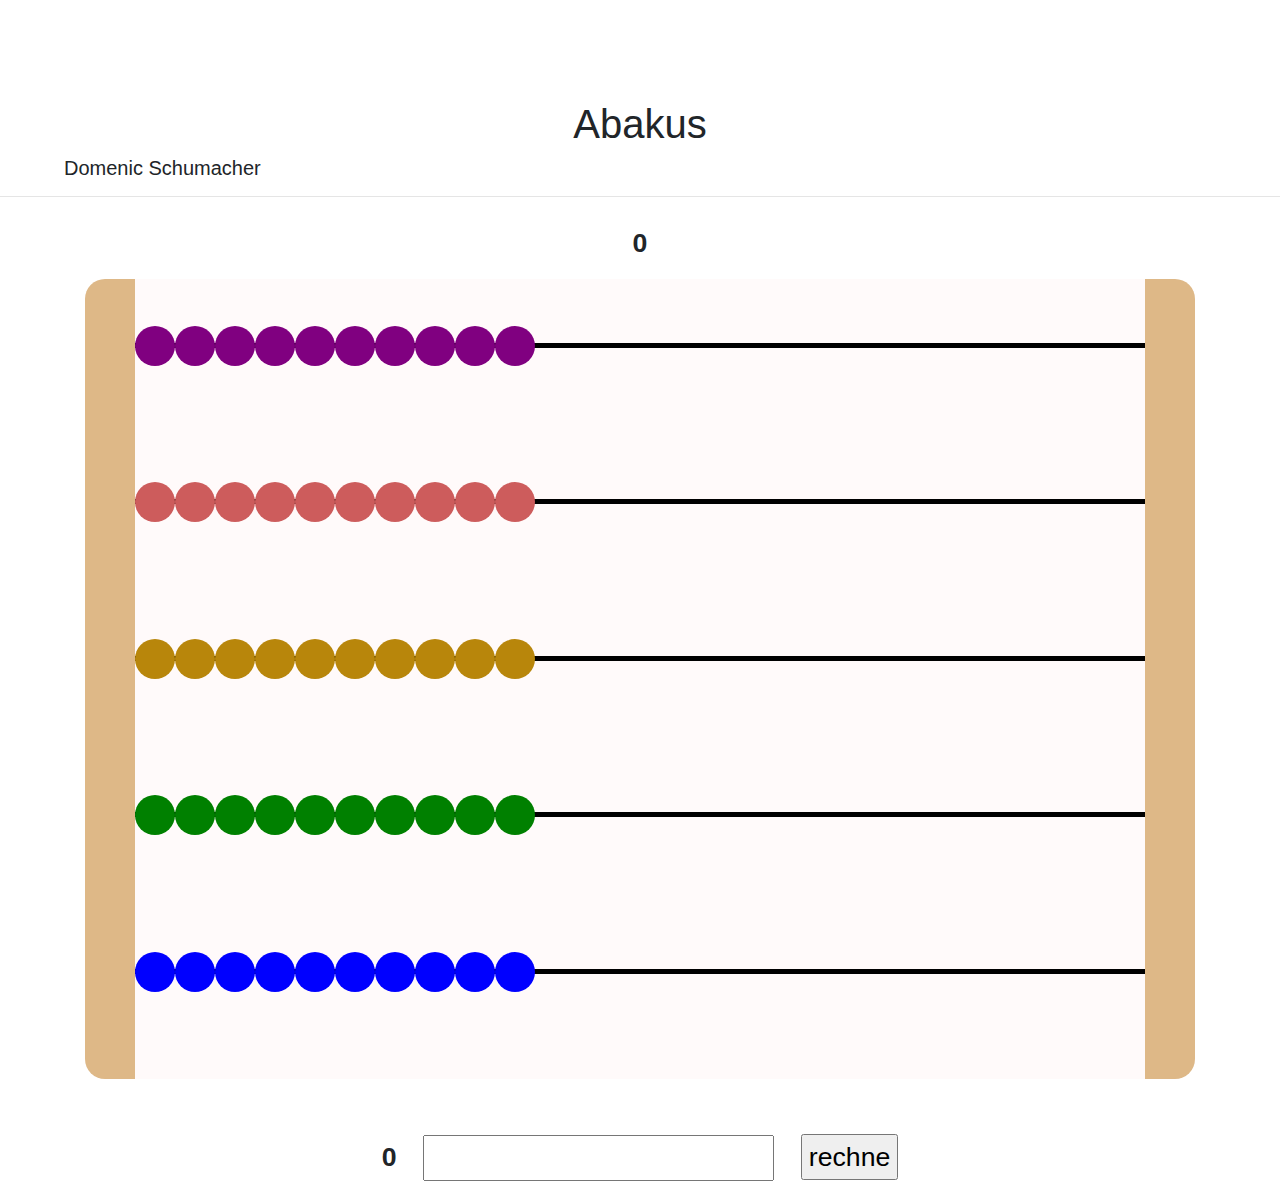
<file: index.html>
<!DOCTYPE html>
<html>

<head>
    <meta charset="UTF-8">
    <!-- Insb. für Mobilgeräte: Anpassen an Gerätegröße, Zoom zulassen -->
    <meta name="viewport" content="width=device-width, initial-scale=1.0, user-scalable=yes">

    <!-------------------- Bootstrap einbinden ------------------------>
    <link rel="stylesheet" href="bootstrap/4.0.0/css/bootstrap.min.css">
    <link rel="stylesheet" href="style.css">
    <script src="https://ajax.googleapis.com/ajax/libs/jquery/3.2.1/jquery.min.js"></script>

    <title>Abakus</title>
</head>

<body>

    <!--- Abakus-Container erzeugen-->
    <div id="abacus">
        <!--- Name -->
        <h1>Abakus</h1>
        <h5>Domenic Schumacher</h5>
       
        <hr>
        <!--- Darstellung des Zählers oberhalb des Rechenbrettes -->
        <p><span class="count"></span></p>

        <div class="container">
            <!--- Haupt-Fenster mit allen Darstellungens-->
            <div class="abacus-frame">
            </div>
                <p class="inputbox"><span class="count"></span></p>
        </div>
    </div>

</body>
<!--- JS Einbinden-->
<script src="function.js"></script>

</html>
</file>
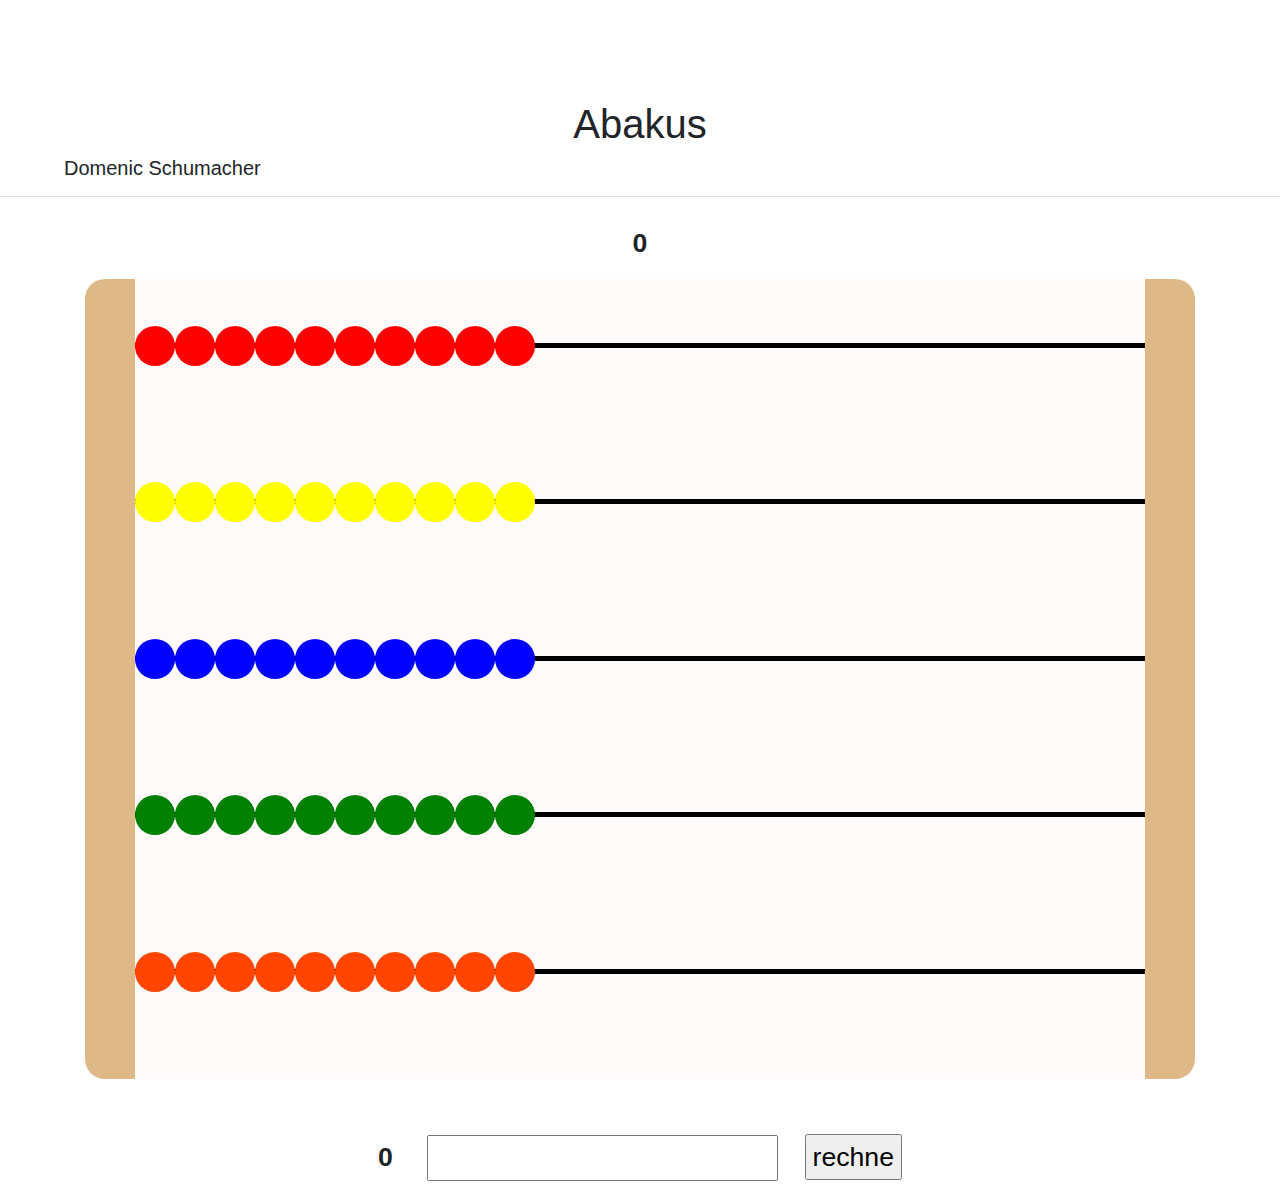
<file: abacus 2/index.html>
<!DOCTYPE html>
<html>

<head>
    <meta charset="UTF-8">
    <!-- Insb. für Mobilgeräte: Anpassen an Gerätegröße, Zoom zulassen -->
    <meta name="viewport" content="width=device-width, initial-scale=1.0, user-scalable=yes">

    <!-------------------- Bootstrap einbinden ------------------------>
    <link rel="stylesheet" href="bootstrap/4.0.0/css/bootstrap.min.css">
    <link rel="stylesheet" href="style.css">
    <script src="https://ajax.googleapis.com/ajax/libs/jquery/3.2.1/jquery.min.js"></script>

    <title>Abakus</title>
</head>

<body>
    <div id="abacus">
        <h1>Abakus</h1>
        <h5>Domenic Schumacher</h5>

        <hr>
        
        <p>
            <span class="count"></span>
        </p>

        <div class="container">
           <div class="abacus-frame">
            </div>
            <p class="inputbox">
                <span class="count"></span>
            </p>
        </div>
    </div>

</body>
<!--- JS Einbinden-->
<script src="function.js"></script>

</html>
</file>
<file: style.css>
/***** Externe Elemente  *****/

h1 {

    margin-top: 100px;
    text-align: center;

}

h5 {
    margin-left: 5%;
    text-align: justify;
}

p {
    font-size: 20pt;
    margin-top: 2%;
    text-align: center;
}


/*******************************************/

/******* Abakus - Interne Elemente ********/

/* Haupt-Fenster */

.abacus-frame {
    position: relative;
    border-left: 50px solid burlywood;
    border-right: 50px solid burlywood;
    width: 100%;
    height: 800px;
    background-color: snow;
    border-radius: 20px;
}

/* Linien */

.lines {
    position: relative;
    height: 5px;
    background-color: black;
    top: 8%;
    margin-bottom: 15%;
}


/* Kugeln */

.balls {
    width: 40px;
    height: 40px;
    border-radius: 100%;
    margin-top: -17px;
    float: left;
    cursor: pointer;

}

.lines:nth-child(5) .balls {
    background-color: blue;
}

.lines:nth-child(4) .balls {
    background-color: green;
}

.lines:nth-child(3) .balls {
    background-color: darkgoldenrod;
}

.lines:nth-child(2) .balls {
    background-color: indianred;
}

.lines:nth-child(1) .balls {
    background-color: purple;
}


/* Zähler */

.count {
    font-weight: bold;
}

.inputbox{
    margin-top: 5%;
}


/* Verschieben nach Position "rechts/links" mit Animation */

.movetoRight {
    transform: translateX(610px);
    transition: all 1.5s ease-in-out;
}

.movetoLeft {
    transform: translateX(0px);
    transition: all 1.5s ease-in-out;
}
</file>
<file: abacus 2/style.css>
h1 {

    margin-top: 100px;
    text-align: center;

}

h5 {
    margin-left: 5%;
    text-align: justify;
}

p {
    font-size: 20pt;
    margin-top: 2%;
    text-align: center;
}


/*******************************************/

/******* Abakus - Interne Elemente ********/

/* Haupt-Fenster */
/*.container{
    width: 960px; 
position: relative;
margin:0 auto;
line-height: 1.4em;
}*/


.abacus-frame {
    position: relative;
    border-left: 50px solid burlywood;
    border-right: 50px solid burlywood;
    width: 100%;
    height: 800px;
    background-color: snow;
    border-radius: 20px;
}

/* Linien */

.lines {
    position: relative;
    height: 5px;
    background-color: black;
    top: 8%;
    margin-bottom: 15%;
}


/* Kugeln */

.balls {
    width: 40px;
    height: 40px;
    border-radius: 100%;
    margin-top: -17px;
    float: left;
    cursor: pointer;

}

.lines:nth-child(5) .balls {
    background-color: orangered;
}

.lines:nth-child(4) .balls {
    background-color: green;
}

.lines:nth-child(3) .balls {
    background-color: blue;
}

.lines:nth-child(2) .balls {
    background-color: yellow;
}

.lines:nth-child(1) .balls {
    background-color: red;
}


/* Zähler */

.count {
    font-weight: bold;
}

.inputbox{
    margin-top: 5%;
}


/* Verschieben nach Position "rechts/links" mit Animation */

.movetoRight {
    transform: translateX(610px);
    transition: all 1.5s ease-in-out;
}

.movetoLeft {
    transform: translateX(0px);
    transition: all 1.5s ease-in-out;
}
</file>
